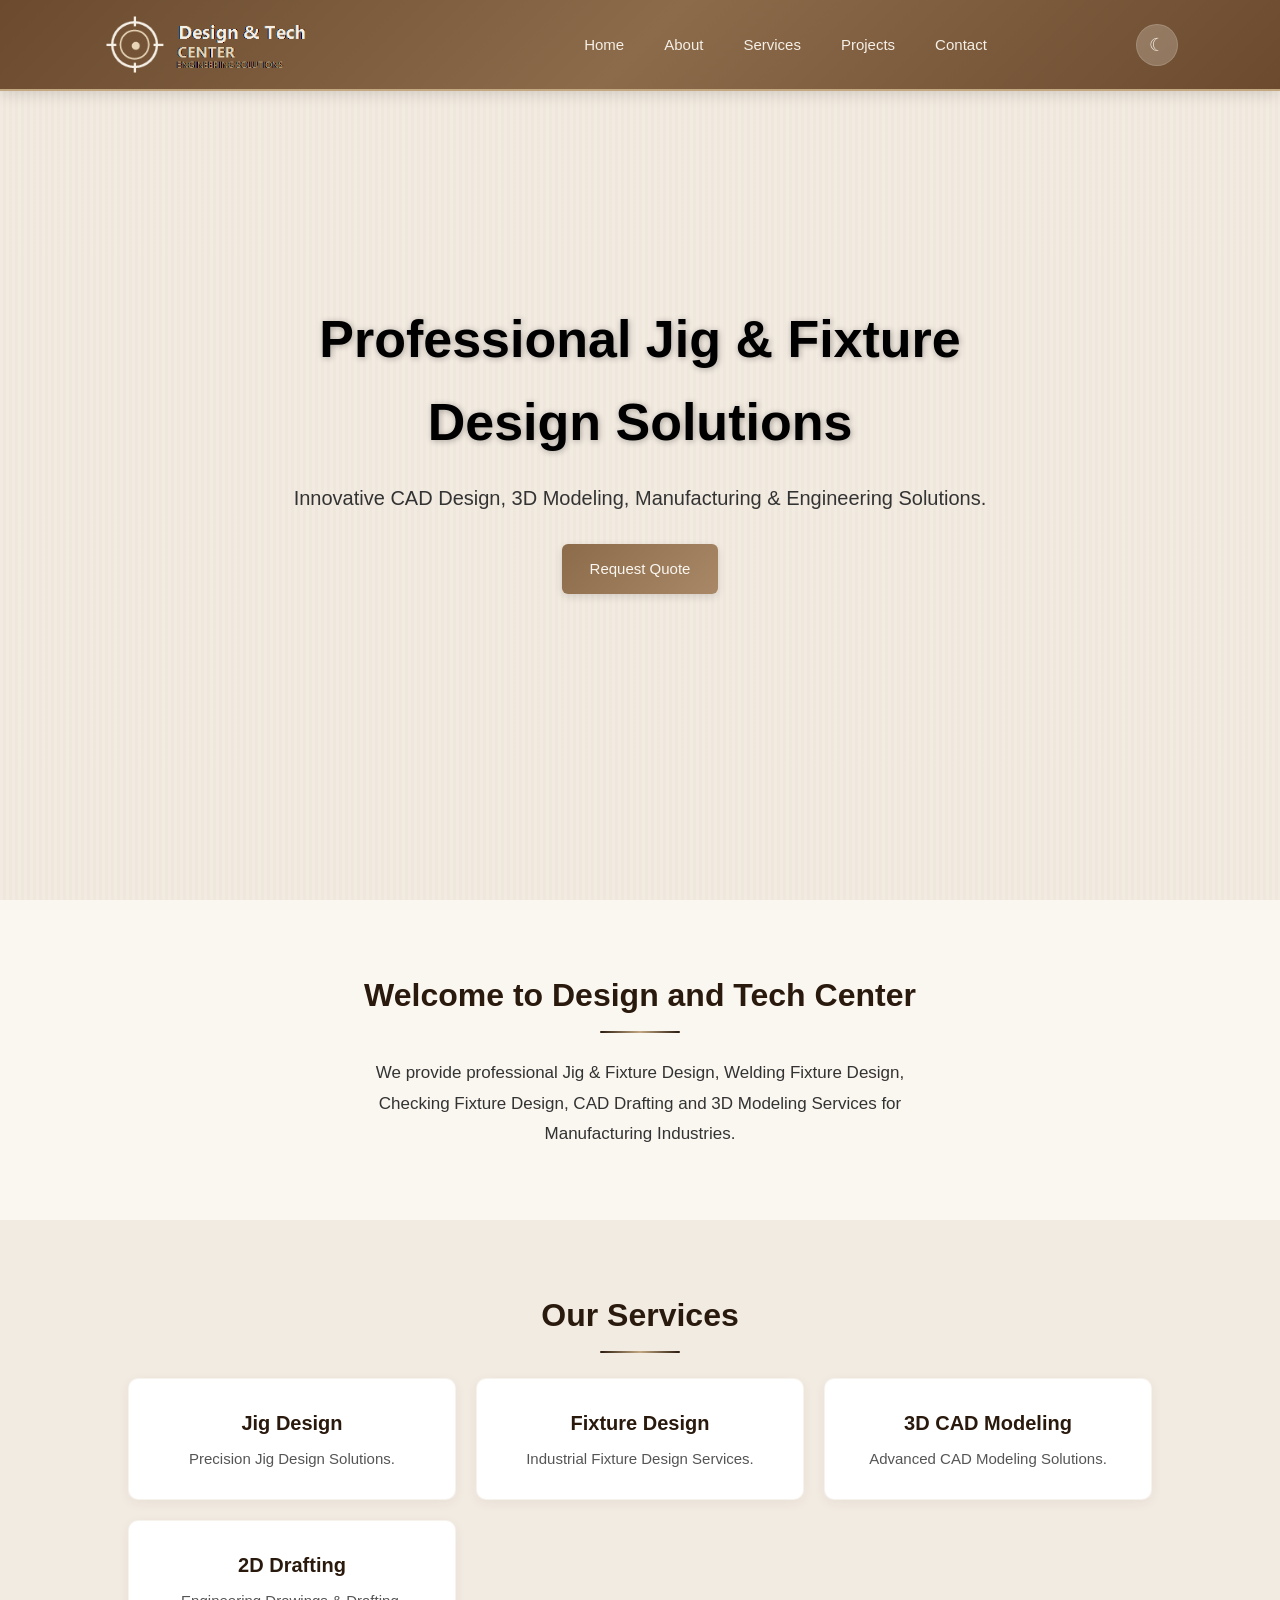
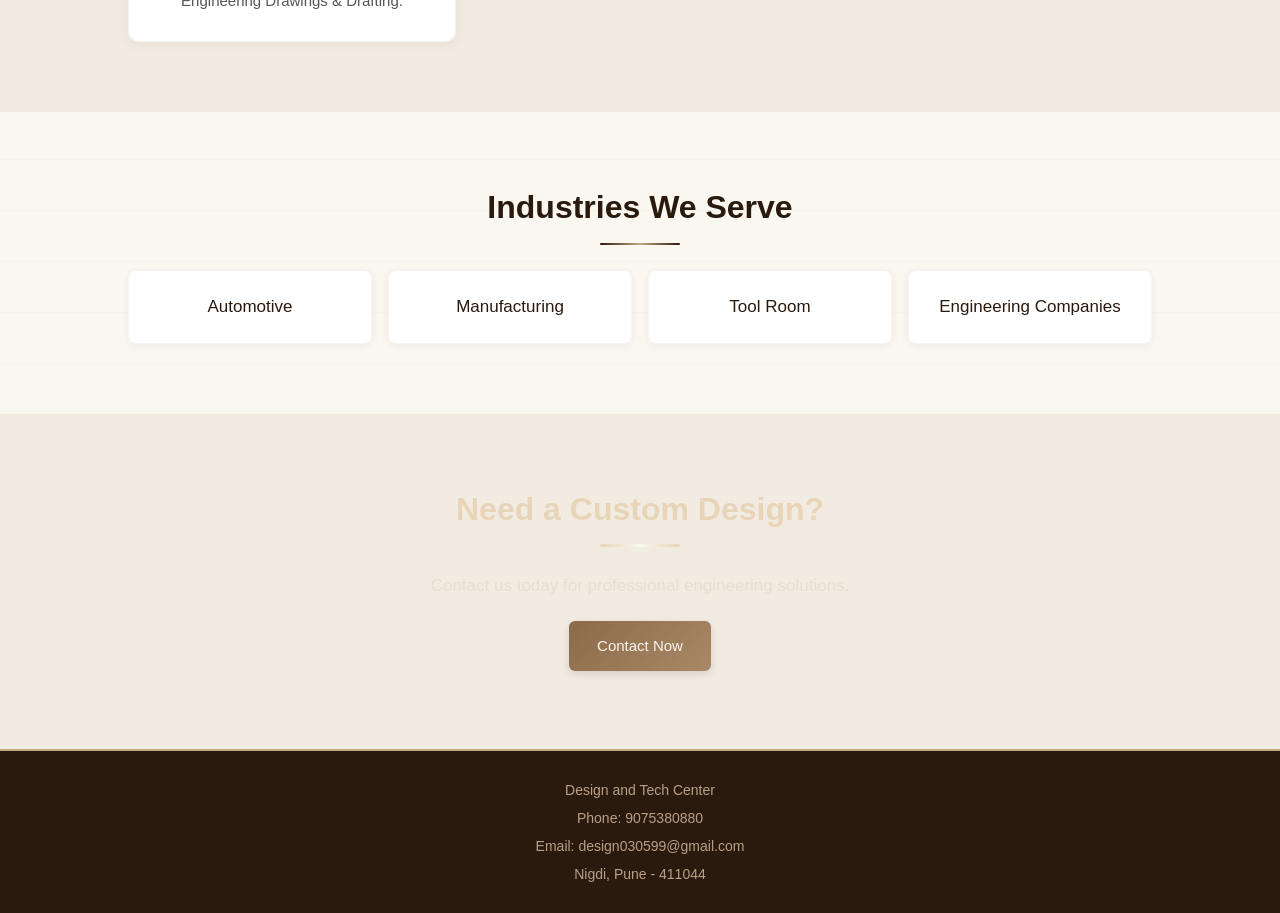
<file: index.html>
<!DOCTYPE html>
<html lang="en">
<head>
<meta charset="UTF-8">
<meta name="viewport" content="width=device-width, initial-scale=1.0">

<!-- SEO Meta Tags -->
<title>Design and Tech Center | Professional Jig & Fixture Design Solutions</title>
<meta name="description" content="Design and Tech Center offers professional Jig & Fixture Design, Welding Fixture Design, Checking Fixture Design, CAD Drafting and 3D Modeling Services for Manufacturing Industries in Pune, India.">
<meta name="keywords" content="Jig Design, Fixture Design, Welding Fixture, Checking Fixture, CAD Modeling, 3D Modeling, 2D Drafting, Engineering Design, Pune, Manufacturing Solutions">
<meta name="author" content="Design and Tech Center">
<meta name="robots" content="index, follow">
<link rel="canonical" href="https://designandtechcenter.com/">

<!-- Open Graph Tags -->
<meta property="og:title" content="Design and Tech Center | Jig & Fixture Design Solutions">
<meta property="og:description" content="Professional Jig & Fixture Design, CAD Modeling and Manufacturing Solutions.">
<meta property="og:url" content="https://designandtechcenter.com/">
<meta property="og:type" content="website">
<meta property="og:image" content="https://designandtechcenter.com/logo.png">

<!-- Twitter Card -->
<meta name="twitter:card" content="summary_large_image">
<meta name="twitter:title" content="Design and Tech Center">
<meta name="twitter:description" content="Professional Engineering Design Solutions for Manufacturing Industries.">

<!-- Favicon -->
<link rel="icon" type="image/png" href="logo.png">

<link rel="stylesheet" href="style.css">

<!-- Schema.org Structured Data -->
<script type="application/ld+json">
{
  "@context": "https://schema.org",
  "@type": "ProfessionalService",
  "name": "Design and Tech Center",
  "description": "Professional Jig & Fixture Design, CAD Modeling and Manufacturing Solutions",
  "url": "https://designandtechcenter.com/",
  "telephone": "+919075380880",
  "email": "design030599@gmail.com",
  "address": {
    "@type": "PostalAddress",
    "addressLocality": "Nigdi",
    "addressRegion": "Pune",
    "addressCountry": "IN",
    "postalCode": "411044"
  },
  "sameAs": [
    "https://wa.me/919075380880"
  ]
}
</script>
</head>
<body>

<header>
    <div class="logo">
        <a href="index.html"><img src="logo.png" alt="Design and Tech Center - Jig & Fixture Design Company Pune" class="logo-img"></a>
    </div>

    <nav id="navMenu">
        <a href="index.html">Home</a>
        <a href="about.html">About</a>
        <a href="services.html">Services</a>
        <a href="projects.html">Projects</a>
        <a href="contact.html">Contact</a>
    </nav>

    <div style="display:flex;align-items:center;">
        <button class="menu-toggle" onclick="toggleMenu()" aria-label="Toggle navigation menu">
            <span></span>
            <span></span>
            <span></span>
        </button>
        <button class="theme-toggle" onclick="toggleTheme()" id="themeBtn" title="Toggle Dark/Light Mode">&#9790;</button>
    </div>
</header>

<section class="hero">
    <div class="hero-content">
        <h1>Professional Jig & Fixture Design Solutions</h1>
        <p>
            Innovative CAD Design, 3D Modeling, Manufacturing &
            Engineering Solutions.
        </p>

        <a href="contact.html" class="btn">
            Request Quote
        </a>
    </div>
</section>

<section class="about-preview">
    <h2>Welcome to Design and Tech Center</h2>

    <p>
        We provide professional Jig & Fixture Design,
        Welding Fixture Design, Checking Fixture Design,
        CAD Drafting and 3D Modeling Services for
        Manufacturing Industries.
    </p>
</section>

<section class="services">

    <h2>Our Services</h2>

    <div class="service-container">

        <div class="card">
            <h3>Jig Design</h3>
            <p>Precision Jig Design Solutions.</p>
        </div>

        <div class="card">
            <h3>Fixture Design</h3>
            <p>Industrial Fixture Design Services.</p>
        </div>

        <div class="card">
            <h3>3D CAD Modeling</h3>
            <p>Advanced CAD Modeling Solutions.</p>
        </div>

        <div class="card">
            <h3>2D Drafting</h3>
            <p>Engineering Drawings & Drafting.</p>
        </div>

    </div>

</section>

<section class="industries">

    <h2>Industries We Serve</h2>

    <div class="industry-container">
        <div class="industry-box">Automotive</div>
        <div class="industry-box">Manufacturing</div>
        <div class="industry-box">Tool Room</div>
        <div class="industry-box">Engineering Companies</div>
    </div>

</section>

<section class="cta">

    <h2>Need a Custom Design?</h2>

    <p>
        Contact us today for professional engineering solutions.
    </p>

    <a href="contact.html" class="btn">
        Contact Now
    </a>

</section>

<footer>

    <p>Design and Tech Center</p>
    <p>Phone: 9075380880</p>
    <p>Email: design030599@gmail.com</p>
    <p>Nigdi, Pune - 411044</p>

</footer>

<script>
function toggleMenu(){
    var nav = document.getElementById('navMenu');
    var btn = document.querySelector('.menu-toggle');
    nav.classList.toggle('active');
    btn.classList.toggle('active');
}

document.querySelectorAll('#navMenu a').forEach(function(link){
    link.addEventListener('click', function(){
        document.getElementById('navMenu').classList.remove('active');
        document.querySelector('.menu-toggle').classList.remove('active');
    });
});

function toggleTheme(){
    var html = document.documentElement;
    var btn = document.getElementById('themeBtn');
    if(html.getAttribute('data-theme') === 'dark'){
        html.removeAttribute('data-theme');
        btn.innerHTML = '&#9790;';
        localStorage.setItem('theme', 'light');
    } else {
        html.setAttribute('data-theme', 'dark');
        btn.innerHTML = '&#9728;';
        localStorage.setItem('theme', 'dark');
    }
}

(function(){
    var saved = localStorage.getItem('theme');
    if(saved === 'dark'){
        document.documentElement.setAttribute('data-theme', 'dark');
        document.getElementById('themeBtn').innerHTML = '&#9728;';
    }
})();
</script>

</body>
</html>
</file>
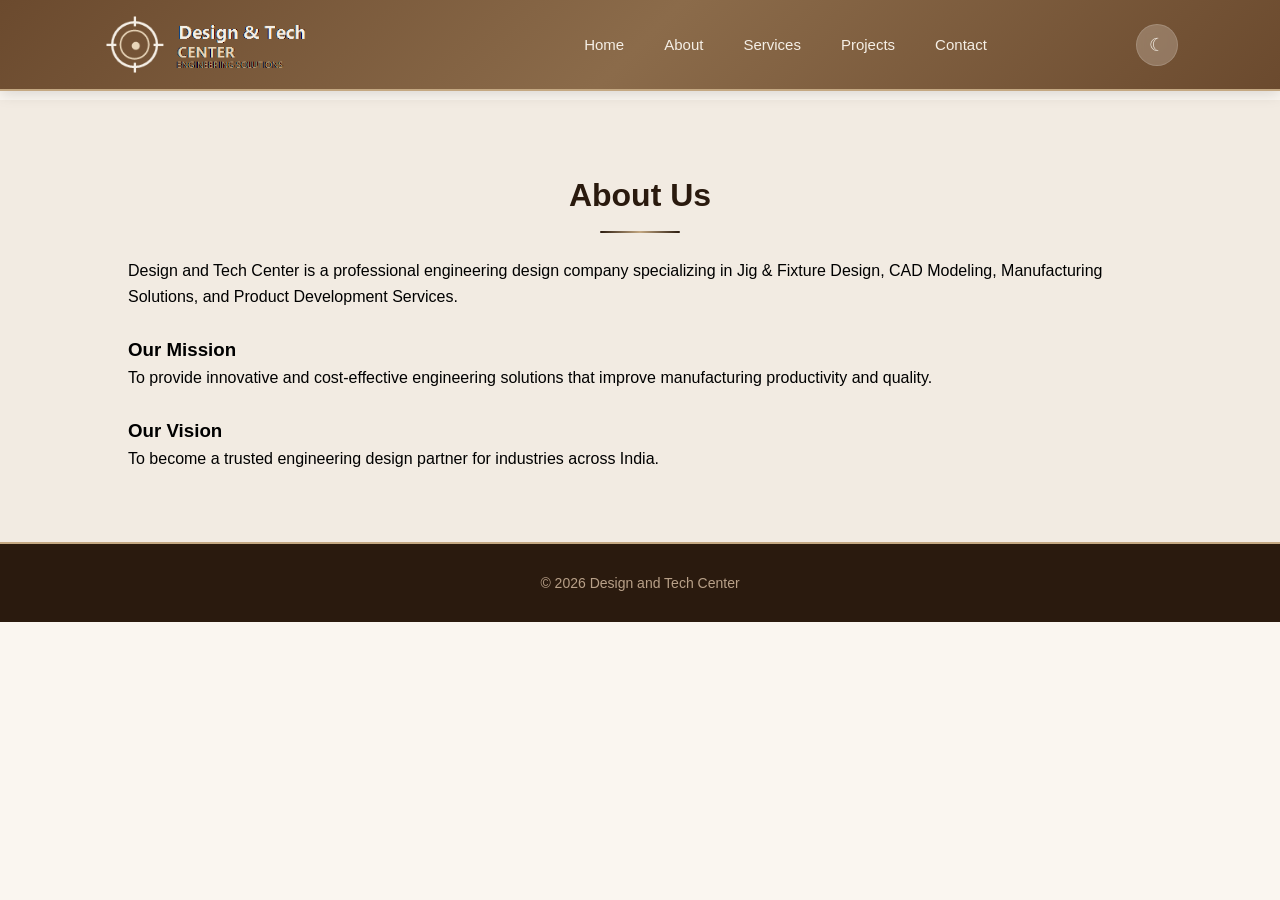
<file: about.html>
<!DOCTYPE html>
<html lang="en">
<head>
<meta charset="UTF-8">
<meta name="viewport" content="width=device-width, initial-scale=1.0">

<!-- SEO Meta Tags -->
<title>About Us - Design and Tech Center | Engineering Design Company Pune</title>
<meta name="description" content="Learn about Design and Tech Center - a professional engineering design company specializing in Jig & Fixture Design, CAD Modeling, and Manufacturing Solutions based in Pune, India.">
<meta name="keywords" content="About Design and Tech Center, Engineering Design Company Pune, Jig Fixture Design Company, CAD Modeling Services, Manufacturing Solutions India">
<meta name="robots" content="index, follow">
<link rel="canonical" href="https://designandtechcenter.com/about.html">

<!-- Open Graph Tags -->
<meta property="og:title" content="About Us - Design and Tech Center">
<meta property="og:description" content="Professional engineering design company specializing in Jig & Fixture Design and CAD Modeling.">
<meta property="og:url" content="https://designandtechcenter.com/about.html">
<meta property="og:type" content="website">
<meta property="og:image" content="https://designandtechcenter.com/logo.png">

<!-- Favicon -->
<link rel="icon" type="image/png" href="logo.png">

<link rel="stylesheet" href="style.css">
</head>
<body>

<header>
    <div class="logo">
        <a href="index.html"><img src="logo.png" alt="Design and Tech Center" class="logo-img"></a>
    </div>

    <nav id="navMenu">
        <a href="index.html">Home</a>
        <a href="about.html">About</a>
        <a href="services.html">Services</a>
        <a href="projects.html">Projects</a>
        <a href="contact.html">Contact</a>
    </nav>

    <div style="display:flex;align-items:center;">
        <button class="menu-toggle" onclick="toggleMenu()" aria-label="Toggle navigation menu">
            <span></span>
            <span></span>
            <span></span>
        </button>
        <button class="theme-toggle" onclick="toggleTheme()" id="themeBtn" title="Toggle Dark/Light Mode">&#9790;</button>
    </div>
</header>

<section style="margin-top:100px;">
    <h2>About Us</h2>

    <p>
        Design and Tech Center is a professional engineering design company
        specializing in Jig & Fixture Design, CAD Modeling, Manufacturing
        Solutions, and Product Development Services.
    </p>

    <br>

    <h3>Our Mission</h3>
    <p>
        To provide innovative and cost-effective engineering solutions
        that improve manufacturing productivity and quality.
    </p>

    <br>

    <h3>Our Vision</h3>
    <p>
        To become a trusted engineering design partner for industries
        across India.
    </p>

</section>

<footer>
    <p>&copy; 2026 Design and Tech Center</p>
</footer>

<script>
function toggleMenu(){
    var nav = document.getElementById('navMenu');
    var btn = document.querySelector('.menu-toggle');
    nav.classList.toggle('active');
    btn.classList.toggle('active');
}

document.querySelectorAll('#navMenu a').forEach(function(link){
    link.addEventListener('click', function(){
        document.getElementById('navMenu').classList.remove('active');
        document.querySelector('.menu-toggle').classList.remove('active');
    });
});

function toggleTheme(){
    var html = document.documentElement;
    var btn = document.getElementById('themeBtn');
    if(html.getAttribute('data-theme') === 'dark'){
        html.removeAttribute('data-theme');
        btn.innerHTML = '&#9790;';
        localStorage.setItem('theme', 'light');
    } else {
        html.setAttribute('data-theme', 'dark');
        btn.innerHTML = '&#9728;';
        localStorage.setItem('theme', 'dark');
    }
}

(function(){
    var saved = localStorage.getItem('theme');
    if(saved === 'dark'){
        document.documentElement.setAttribute('data-theme', 'dark');
        document.getElementById('themeBtn').innerHTML = '&#9728;';
    }
})();
</script>

</body>
</html>
</file>
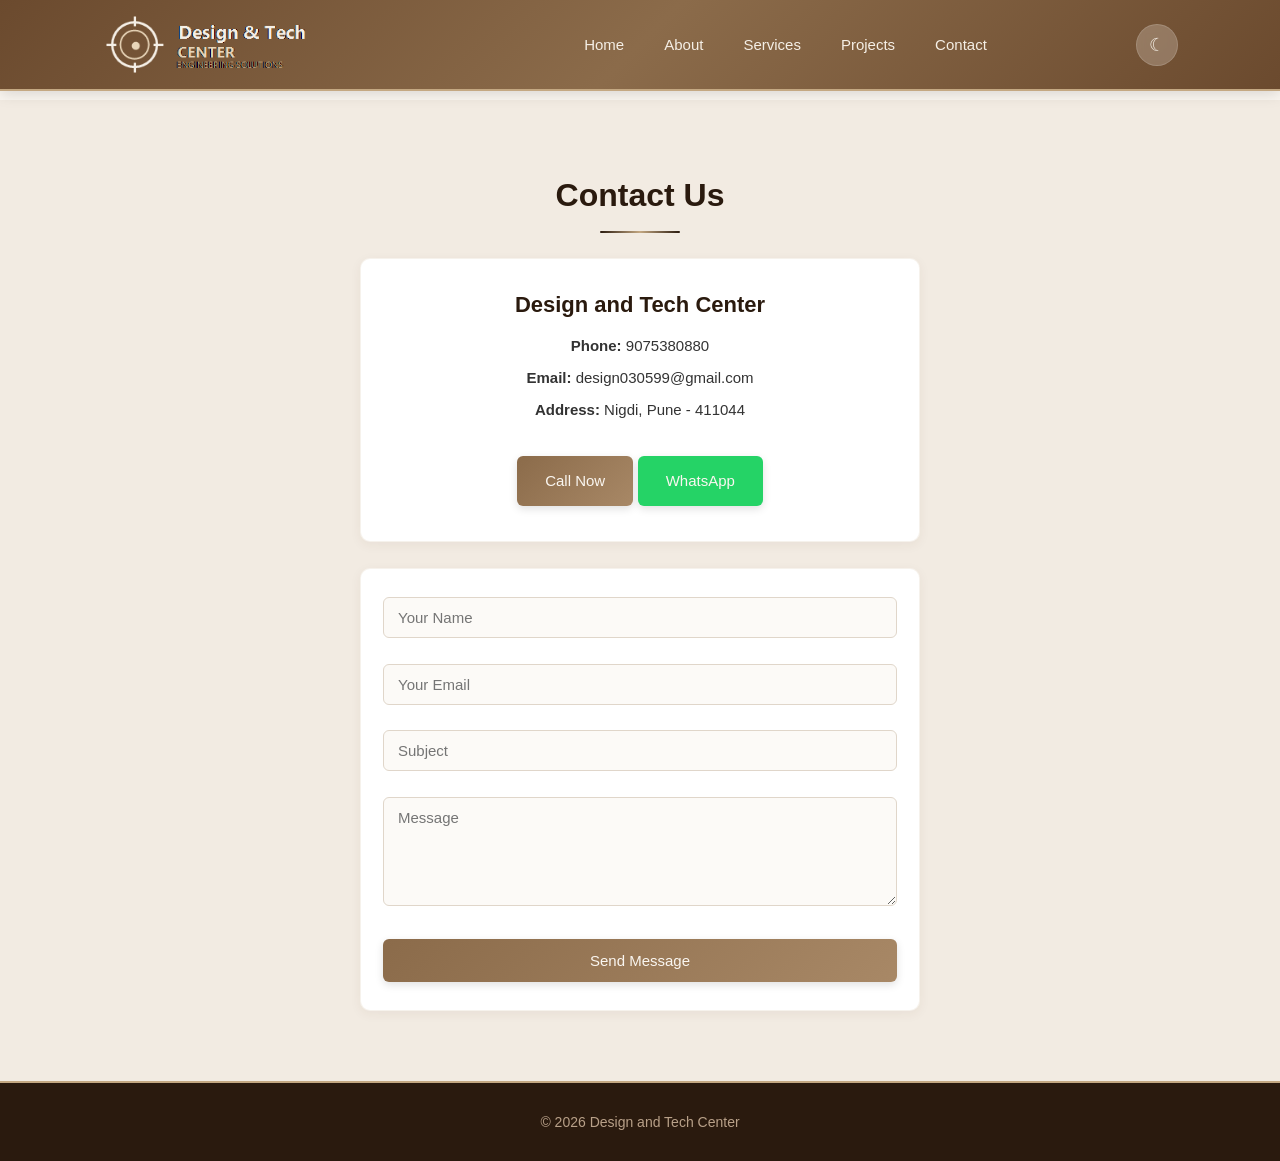
<file: contact.html>
<!DOCTYPE html>
<html lang="en">
<head>
<meta charset="UTF-8">
<meta name="viewport" content="width=device-width, initial-scale=1.0">

<!-- SEO Meta Tags -->
<title>Contact Us - Design and Tech Center | Jig & Fixture Design Company Pune</title>
<meta name="description" content="Contact Design and Tech Center for professional Jig Design, Fixture Design, CAD Modeling and Manufacturing Solutions. Call: 9075380880, Email: design030599@gmail.com.">
<meta name="keywords" content="Contact Design and Tech Center, Jig Fixture Design Pune, Engineering Design Inquiry, CAD Services Contact, Manufacturing Solutions Pune">
<meta name="robots" content="index, follow">
<link rel="canonical" href="https://designandtechcenter.com/contact.html">

<!-- Open Graph Tags -->
<meta property="og:title" content="Contact Us - Design and Tech Center">
<meta property="og:description" content="Get in touch for professional engineering design solutions. Call or WhatsApp now.">
<meta property="og:url" content="https://designandtechcenter.com/contact.html">
<meta property="og:type" content="website">
<meta property="og:image" content="https://designandtechcenter.com/logo.png">

<!-- Favicon -->
<link rel="icon" type="image/png" href="logo.png">

<link rel="stylesheet" href="style.css">
</head>
<body>

<header>
    <div class="logo">
        <a href="index.html"><img src="logo.png" alt="Design and Tech Center" class="logo-img"></a>
    </div>

    <nav id="navMenu">
        <a href="index.html">Home</a>
        <a href="about.html">About</a>
        <a href="services.html">Services</a>
        <a href="projects.html">Projects</a>
        <a href="contact.html">Contact</a>
    </nav>

    <div style="display:flex;align-items:center;">
        <button class="menu-toggle" onclick="toggleMenu()" aria-label="Toggle navigation menu">
            <span></span>
            <span></span>
            <span></span>
        </button>
        <button class="theme-toggle" onclick="toggleTheme()" id="themeBtn" title="Toggle Dark/Light Mode">&#9790;</button>
    </div>
</header>

<section style="margin-top:100px;">

    <h2>Contact Us</h2>

    <div class="contact-info card">
        <h3>Design and Tech Center</h3>
        <p><strong>Phone:</strong> 9075380880</p>
        <p><strong>Email:</strong> design030599@gmail.com</p>
        <p><strong>Address:</strong> Nigdi, Pune - 411044</p>
        <br>
        <a href="tel:9075380880" class="btn">Call Now</a>
        <a href="https://wa.me/919075380880" class="btn" style="background:#25D366;">WhatsApp</a>
    </div>

    <form class="card">
        <input type="text" placeholder="Your Name" required><br><br>
        <input type="email" placeholder="Your Email" required><br><br>
        <input type="text" placeholder="Subject" required><br><br>
        <textarea rows="5" placeholder="Message"></textarea><br><br>
        <button class="btn">Send Message</button>
    </form>

</section>

<footer>
    <p>&copy; 2026 Design and Tech Center</p>
</footer>

<script>
function toggleMenu(){
    var nav = document.getElementById('navMenu');
    var btn = document.querySelector('.menu-toggle');
    nav.classList.toggle('active');
    btn.classList.toggle('active');
}

document.querySelectorAll('#navMenu a').forEach(function(link){
    link.addEventListener('click', function(){
        document.getElementById('navMenu').classList.remove('active');
        document.querySelector('.menu-toggle').classList.remove('active');
    });
});

function toggleTheme(){
    var html = document.documentElement;
    var btn = document.getElementById('themeBtn');
    if(html.getAttribute('data-theme') === 'dark'){
        html.removeAttribute('data-theme');
        btn.innerHTML = '&#9790;';
        localStorage.setItem('theme', 'light');
    } else {
        html.setAttribute('data-theme', 'dark');
        btn.innerHTML = '&#9728;';
        localStorage.setItem('theme', 'dark');
    }
}

(function(){
    var saved = localStorage.getItem('theme');
    if(saved === 'dark'){
        document.documentElement.setAttribute('data-theme', 'dark');
        document.getElementById('themeBtn').innerHTML = '&#9728;';
    }
})();
</script>

</body>
</html>
</file>
<file: style.css>
*{
    margin:0;
    padding:0;
    box-sizing:border-box;
    font-family:'Segoe UI',sans-serif;
}

/* ==================================
   CSS VARIABLES - LIGHT MODE (DEFAULT)
   ================================== */
:root{
    --bg-primary:#faf6f0;
    --bg-secondary:#f2ebe2;
    --bg-card:#ffffff;
    --text-primary:#000000;
    --text-secondary:#333333;
    --text-muted:#555555;
    --heading-color:#2a1a0e;
    --header-bg:linear-gradient(135deg, #6b4a2e, #8b6b4a, #6b4a2e);
    --header-border:#c4a882;
    --nav-link:#f5efe6;
    --nav-hover:#ffffff;
    --btn-bg:linear-gradient(135deg, #8b6b4a, #a88866);
    --btn-hover:linear-gradient(135deg, #9a7a5a, #b89876);
    --card-border:rgba(196,168,130,0.15);
    --card-shadow:rgba(92,58,30,0.06);
    --card-shadow-hover:rgba(92,58,30,0.1);
    --industry-border:rgba(196,168,130,0.12);
    --hero-overlay:rgba(255,255,255,0.55);
    --hero-text:#000000;
    --hero-text-secondary:#333333;
    --cta-bg:linear-gradient(135deg, #5c3a1e, #7a4e2d, #5c3a1e);
    --cta-text:#e8ddd0;
    --cta-heading:#e8d5b8;
    --footer-bg:#2a1a0e;
    --footer-text:#b8a088;
    --input-bg:#fcfaf7;
    --input-border:#e0d6ca;
    --input-focus:#c4a882;
    --wood-texture:rgba(196,168,130,0.06);
    --toggle-bg:rgba(245,239,230,0.25);
    --toggle-icon:#f5efe6;
}

/* ==================================
   DARK MODE VARIABLES
   ================================== */
[data-theme="dark"]{
    --bg-primary:#121212;
    --bg-secondary:#1a1a1a;
    --bg-card:#1e1e1e;
    --text-primary:#ffffff;
    --text-secondary:#cccccc;
    --text-muted:#aaaaaa;
    --heading-color:#f5efe6;
    --header-bg:linear-gradient(135deg, #2a1a10, #3a2515, #2a1a10);
    --header-border:#5c3a1e;
    --nav-link:#e8ddd0;
    --nav-hover:#ffffff;
    --btn-bg:linear-gradient(135deg, #3a2515, #5c3a1e);
    --btn-hover:linear-gradient(135deg, #4a3020, #6b4a2e);
    --card-border:rgba(92,58,30,0.3);
    --card-shadow:rgba(0,0,0,0.3);
    --card-shadow-hover:rgba(0,0,0,0.5);
    --industry-border:rgba(92,58,30,0.3);
    --hero-overlay:rgba(5,3,2,0.85);
    --cta-bg:linear-gradient(135deg, #1a0e08, #2a1a10, #1a0e08);
    --cta-text:#a89078;
    --cta-heading:#e8d5b8;
    --footer-bg:#0a0503;
    --footer-text:#7a6552;
    --input-bg:#2a2a2a;
    --input-border:#444444;
    --input-focus:#8b6b4a;
    --wood-texture:rgba(92,58,30,0.08);
    --toggle-bg:rgba(255,255,255,0.1);
    --toggle-icon:#e8d5b8;
}

body{
    background:var(--bg-primary);
    color:var(--text-primary);
    line-height:1.6;
    overflow-x:hidden;
    transition:background 0.4s ease, color 0.4s ease;
}

/* Fixed Header */
header{
    position:fixed;
    top:0;
    width:100%;
    display:flex;
    justify-content:space-between;
    align-items:center;
    padding:12px 8%;
    background:var(--header-bg);
    box-shadow:0 2px 15px rgba(0,0,0,0.15);
    z-index:1000;
    border-bottom:2px solid var(--header-border);
    transition:background 0.4s ease, border-color 0.4s ease;
}

.logo a{
    display:flex;
    align-items:center;
    text-decoration:none;
}

.logo-img{
    height:65px;
    width:auto;
    display:block;
    transition:transform 0.3s ease;
}

.logo-img:hover{
    transform:scale(1.08);
}

/* Dark/Light Toggle Button */
.theme-toggle{
    background:var(--toggle-bg);
    border:1px solid rgba(255,255,255,0.15);
    border-radius:50px;
    width:42px;
    height:42px;
    display:flex;
    align-items:center;
    justify-content:center;
    cursor:pointer;
    transition:0.3s ease;
    margin-left:12px;
    font-size:18px;
    color:var(--toggle-icon);
    backdrop-filter:blur(4px);
}

.theme-toggle:hover{
    background:rgba(255,255,255,0.2);
    transform:scale(1.1);
}

/* Hamburger Menu Button */
.menu-toggle{
    display:none;
    flex-direction:column;
    cursor:pointer;
    background:none;
    border:none;
    padding:5px;
}

.menu-toggle span{
    width:26px;
    height:2.5px;
    background:var(--nav-link);
    margin:3px 0;
    border-radius:2px;
    transition:0.4s ease;
}

.menu-toggle.active span:nth-child(1){
    transform:rotate(45deg) translate(4px,4px);
    background:var(--nav-hover);
}

.menu-toggle.active span:nth-child(2){
    opacity:0;
}

.menu-toggle.active span:nth-child(3){
    transform:rotate(-45deg) translate(5px,-5px);
    background:var(--nav-hover);
}

nav{
    display:flex;
    align-items:center;
}

nav a{
    color:var(--nav-link);
    text-decoration:none;
    margin-left:20px;
    font-weight:500;
    font-size:15px;
    transition:0.3s ease;
    padding:6px 10px;
    border-radius:4px;
    position:relative;
}

nav a::after{
    content:'';
    position:absolute;
    bottom:0;
    left:50%;
    transform:translateX(-50%) scaleX(0);
    width:60%;
    height:2px;
    background:var(--nav-hover);
    transition:0.3s ease;
}

nav a:hover{
    color:var(--nav-hover);
}

nav a:hover::after{
    transform:translateX(-50%) scaleX(1);
}

/* Hero Section */
.hero{
    height:100vh;
    background:
    linear-gradient(
    var(--hero-overlay),
    var(--hero-overlay)),
    url("images/hero.jpg");

    background-size:cover;
    background-position:center;

    display:flex;
    justify-content:center;
    align-items:center;
    text-align:center;
    padding:0 20px;
    position:relative;
    transition:background 0.4s ease;
}

.hero::before{
    content:'';
    position:absolute;
    top:0;
    left:0;
    right:0;
    bottom:0;
    background:
    repeating-linear-gradient(
        90deg,
        transparent,
        transparent 3px,
        var(--wood-texture) 3px,
        var(--wood-texture) 6px
    );
    pointer-events:none;
    transition:background 0.4s ease;
}

.hero-content{
    color:var(--hero-text);
    max-width:800px;
    animation:fadeSlideUp 1.2s ease forwards;
}

.hero-content h1{
    font-size:52px;
    margin-bottom:18px;
    font-weight:600;
    text-shadow:1px 1px 6px rgba(0,0,0,0.3);
    animation:slideInLeft 1s ease forwards;
    color:var(--hero-text);
}

.hero-content p{
    font-size:20px;
    margin-bottom:30px;
    opacity:0;
    font-weight:300;
    color:var(--hero-text-secondary);
    animation:fadeIn 1.5s ease 0.5s forwards;
}

.btn{
    display:inline-block;
    background:var(--btn-bg);
    color:#faf6f0;
    padding:13px 28px;
    text-decoration:none;
    border-radius:6px;
    transition:0.3s ease;
    border:none;
    cursor:pointer;
    font-size:15px;
    font-weight:500;
    box-shadow:0 3px 8px rgba(0,0,0,0.12);
    position:relative;
    overflow:hidden;
}

.btn::before{
    content:'';
    position:absolute;
    top:0;
    left:-100%;
    width:100%;
    height:100%;
    background:linear-gradient(90deg, transparent, rgba(255,255,255,0.12), transparent);
    transition:0.5s ease;
}

.btn:hover{
    background:var(--btn-hover);
    transform:translateY(-2px);
    box-shadow:0 5px 15px rgba(0,0,0,0.15);
}

.btn:hover::before{
    left:100%;
}

/* Sections */
section{
    padding:70px 10%;
    opacity:0;
    animation:fadeIn 0.8s ease forwards;
    background:var(--bg-primary);
    transition:background 0.4s ease;
}

section:nth-child(odd){
    background:var(--bg-primary);
}

section:nth-child(even){
    background:var(--bg-secondary);
}

section h2{
    text-align:center;
    margin-bottom:25px;
    color:var(--heading-color);
    font-size:32px;
    font-weight:600;
    position:relative;
    padding-bottom:12px;
    transition:color 0.4s ease;
}

section h2::after{
    content:'';
    position:absolute;
    bottom:0;
    left:50%;
    transform:translateX(-50%);
    width:80px;
    height:2.5px;
    background:linear-gradient(90deg, var(--heading-color), var(--input-focus), var(--heading-color));
    border-radius:2px;
    transition:background 0.4s ease;
}

/* About Preview */
.about-preview{
    text-align:center;
    max-width:850px;
    margin:0 auto;
}

.about-preview p{
    font-size:17px;
    color:var(--text-secondary);
    line-height:1.8;
    transition:color 0.4s ease;
}

/* Services */
.service-container{
    display:grid;
    grid-template-columns:
    repeat(auto-fit,minmax(270px,1fr));
    gap:20px;
}

.card{
    background:var(--bg-card);
    padding:28px 22px;
    border-radius:10px;
    text-align:center;
    box-shadow:0 3px 12px var(--card-shadow);
    transition:0.4s ease;
    border:1px solid var(--card-border);
    opacity:0;
    animation:scaleIn 0.6s ease forwards;
}

.card:nth-child(1){ animation-delay:0.1s; }
.card:nth-child(2){ animation-delay:0.2s; }
.card:nth-child(3){ animation-delay:0.3s; }
.card:nth-child(4){ animation-delay:0.4s; }
.card:nth-child(5){ animation-delay:0.5s; }
.card:nth-child(6){ animation-delay:0.6s; }

.card:hover{
    transform:translateY(-5px);
    box-shadow:0 8px 20px var(--card-shadow-hover);
    border-color:var(--input-focus);
}

.card h3{
    color:var(--heading-color);
    margin-bottom:8px;
    font-size:20px;
    font-weight:600;
    transition:color 0.4s ease;
}

.card p{
    color:var(--text-muted);
    font-size:15px;
    line-height:1.6;
    transition:color 0.4s ease;
}

.card img{
    width:100%;
    border-radius:6px;
    margin-bottom:12px;
    transition:0.4s ease;
}

.card:hover img{
    transform:scale(1.03);
}

/* Industries */
.industries{
    position:relative;
}

.industries::before{
    content:'';
    position:absolute;
    top:0;
    left:0;
    right:0;
    bottom:0;
    background:
    repeating-linear-gradient(
        0deg,
        transparent,
        transparent 50px,
        var(--wood-texture) 50px,
        var(--wood-texture) 51px
    );
    pointer-events:none;
    transition:background 0.4s ease;
}

.industry-container{
    display:grid;
    grid-template-columns:repeat(auto-fit,minmax(200px,1fr));
    gap:16px;
    position:relative;
    z-index:1;
}

.industry-box{
    background:var(--bg-card);
    padding:22px 18px;
    text-align:center;
    border-radius:8px;
    box-shadow:0 2px 8px var(--card-shadow);
    font-weight:500;
    font-size:17px;
    color:var(--heading-color);
    transition:0.3s ease;
    border:1px solid var(--industry-border);
    cursor:default;
}

.industry-box:hover{
    transform:translateY(-3px);
    box-shadow:0 5px 15px var(--card-shadow-hover);
    border-color:var(--input-focus);
    background:var(--bg-primary);
}

/* CTA */
.cta{
    background:var(--cta-bg);
    color:#faf6f0;
    text-align:center;
    position:relative;
    transition:background 0.4s ease;
}

.cta h2{
    color:var(--cta-heading);
}

.cta h2::after{
    background:linear-gradient(90deg, var(--cta-heading), #faf6f0, var(--cta-heading));
}

.cta p{
    margin-bottom:22px;
    font-size:17px;
    color:var(--cta-text);
    font-weight:300;
    transition:color 0.4s ease;
}

/* Contact Form */
form.card{
    text-align:left;
    max-width:560px;
    margin:0 auto;
}

form.card input,
form.card textarea{
    width:100%;
    padding:11px 14px;
    border:1.5px solid var(--input-border);
    border-radius:6px;
    font-size:15px;
    outline:none;
    transition:0.3s ease;
    background:var(--input-bg);
    color:var(--text-primary);
}

form.card input:focus,
form.card textarea:focus{
    border-color:var(--input-focus);
    box-shadow:0 0 6px rgba(196,168,130,0.2);
    background:var(--bg-card);
}

form.card .btn{
    width:100%;
}

.contact-info{
    max-width:560px;
    margin:0 auto 25px;
}

.contact-info p{
    margin-bottom:8px;
    font-size:15px;
    color:var(--text-secondary);
    transition:color 0.4s ease;
}

.contact-info h3{
    color:var(--heading-color);
    margin-bottom:12px;
    font-size:22px;
    font-weight:600;
    transition:color 0.4s ease;
}

/* Footer */
footer{
    background:var(--footer-bg);
    color:var(--footer-text);
    text-align:center;
    padding:25px;
    line-height:2;
    border-top:2px solid var(--header-border);
    transition:background 0.4s ease, color 0.4s ease, border-color 0.4s ease;
}

footer p{
    color:var(--footer-text);
    font-size:14px;
    transition:color 0.4s ease;
}

/* Animations */
@keyframes fadeSlideUp{
    from{
        opacity:0;
        transform:translateY(30px);
    }
    to{
        opacity:1;
        transform:translateY(0);
    }
}

@keyframes fadeIn{
    from{
        opacity:0;
    }
    to{
        opacity:1;
    }
}

@keyframes slideInLeft{
    from{
        opacity:0;
        transform:translateX(-40px);
    }
    to{
        opacity:1;
        transform:translateX(0);
    }
}

@keyframes scaleIn{
    from{
        opacity:0;
        transform:scale(0.9);
    }
    to{
        opacity:1;
        transform:scale(1);
    }
}

/* ==================================
   RESPONSIVE - TABLET (769px - 1024px)
   ================================== */
@media(max-width:1024px){
    header{
        padding:12px 5%;
    }

    .logo-img{
        height:55px;
    }

    section{
        padding:55px 5%;
    }

    .hero-content h1{
        font-size:38px;
    }

    .hero-content p{
        font-size:18px;
    }

    section h2{
        font-size:28px;
    }

    nav a{
        font-size:14px;
        margin-left:14px;
    }

    .service-container{
        grid-template-columns:repeat(auto-fit,minmax(220px,1fr));
    }

    .industry-container{
        grid-template-columns:repeat(auto-fit,minmax(170px,1fr));
    }
}

/* ==================================
   RESPONSIVE - MOBILE (up to 768px)
   ================================== */
@media(max-width:768px){
    header{
        padding:10px 5%;
    }

    .logo-img{
        height:42px;
    }

    .theme-toggle{
        width:36px;
        height:36px;
        font-size:16px;
        margin-left:8px;
    }

    /* Show hamburger menu */
    .menu-toggle{
        display:flex;
    }

    /* Hide nav by default */
    nav{
        display:none;
        position:absolute;
        top:100%;
        left:0;
        width:100%;
        background:linear-gradient(180deg, #6b4a2e 0%, #4a3020 100%);
        flex-direction:column;
        padding:15px 0;
        z-index:999;
        border-top:1px solid var(--header-border);
    }

    [data-theme="dark"] nav{
        background:linear-gradient(180deg, #2a1a10 0%, #0d0705 100%);
    }

    nav.active{
        display:flex;
        animation:fadeSlideUp 0.3s ease forwards;
    }

    nav a{
        margin:3px 0;
        padding:10px 20px;
        display:block;
        font-size:15px;
        text-align:center;
        border-bottom:1px solid rgba(196,168,130,0.1);
    }

    nav a::after{
        display:none;
    }

    nav a:last-child{
        border-bottom:none;
    }

    .hero{
        height:85vh;
    }

    .hero-content h1{
        font-size:28px;
    }

    .hero-content p{
        font-size:16px;
    }

    .btn{
        padding:11px 22px;
        font-size:14px;
    }

    section{
        padding:45px 5%;
    }

    section h2{
        font-size:24px;
        margin-bottom:18px;
    }

    .service-container{
        grid-template-columns:1fr;
        gap:14px;
    }

    .card{
        padding:18px;
    }

    .industry-container{
        grid-template-columns:repeat(2,1fr);
        gap:10px;
    }

    .industry-box{
        padding:14px 12px;
        font-size:15px;
        margin:0;
    }

    .cta p{
        font-size:15px;
    }

    form.card{
        padding:18px;
    }

    footer{
        padding:18px;
        font-size:13px;
    }
}

/* ==================================
   RESPONSIVE - SMALL MOBILE (up to 480px)
   ================================== */
@media(max-width:480px){
    .hero-content h1{
        font-size:22px;
    }

    .hero-content p{
        font-size:14px;
    }

    section h2{
        font-size:20px;
    }

    .industry-container{
        grid-template-columns:1fr;
    }

    .logo-img{
        height:34px;
    }

    .theme-toggle{
        width:32px;
        height:32px;
        font-size:14px;
    }
}
</file>
